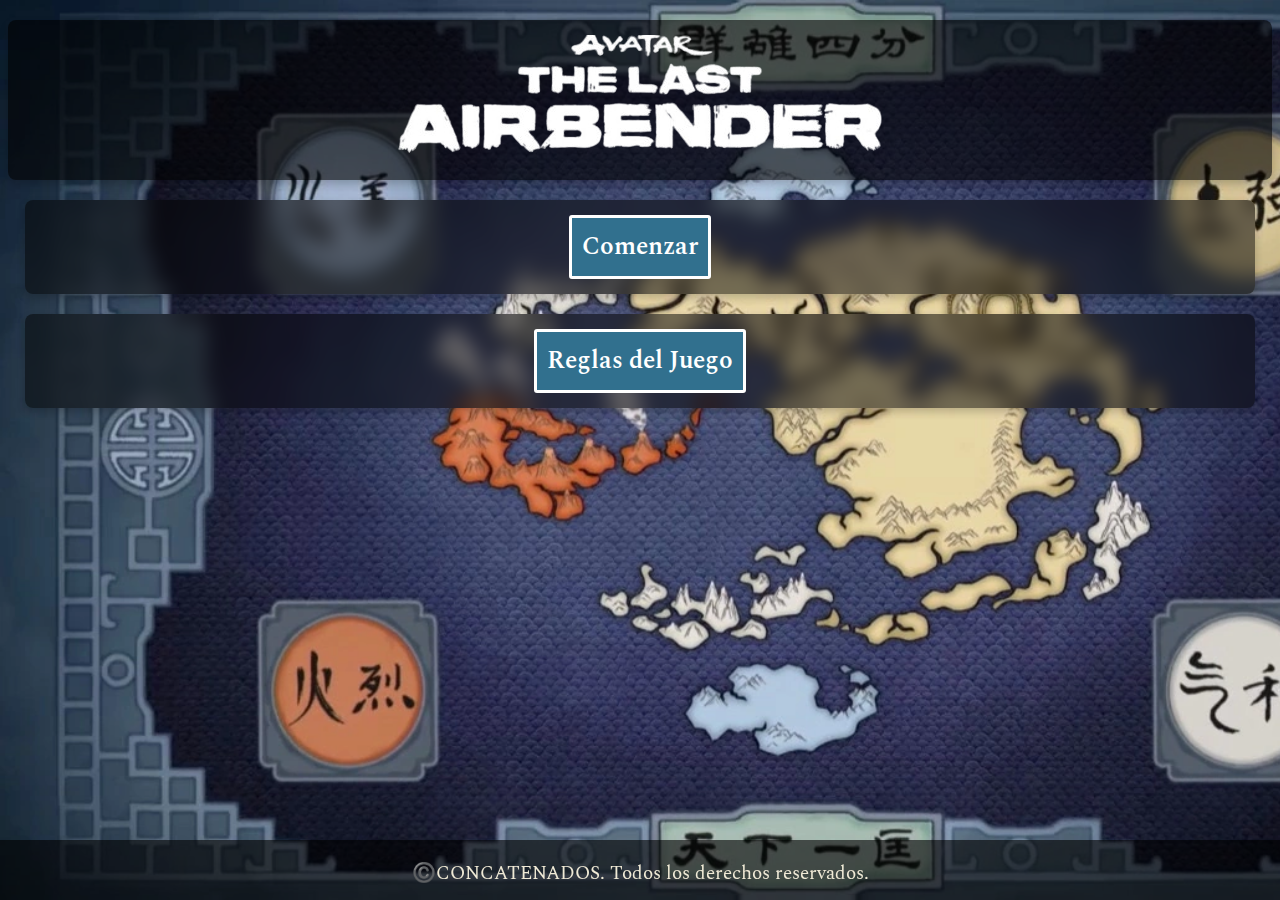
<file: index.html>
<!DOCTYPE html>
<html>
    <head>
        <meta charset="utf-8" />
        <title>LA LEYENDA DE AANG: AVATAR</title>
        <link rel="stylesheet" href="css/styles.css">
        <link rel="preconnect" href="https://fonts.googleapis.com">
        <link rel="preconnect" href="https://fonts.gstatic.com" crossorigin>
        <link href="https://fonts.googleapis.com/css2?family=Spectral:ital,wght@0,200;0,300;0,400;0,500;0,600;0,700;0,800;1,200;1,300;1,400;1,500;1,600;1,700;1,800&display=swap" rel="stylesheet">
        
     </head>
    <body style="background-image: url('assets/Mundo_Avatar_Mapa.webp')">
        <div class="title-overlay" id="title-overlay">
            <img src="assets/9b93a2e5dd6ddd5446a7f1fc2b48423b-removebg-preview.png" alt="" sizes="50%">
        </div>
        
        <div class="contenedor">
            <section id="seleccionar-personaje">
            
                <button id="boton-comenzar">Comenzar</button>
                
                <div class="pj-select" id="pj-select" style="display: none;">
                    <div class="title" id="title">
                        <h2>Elige tu Personaje</h2>
                    </div>
    
                    <div class="pj-container" id="pj-container">
                        <label id="Zuko">
                            <input type="radio" name="personaje" id="Zuko"/> <!-- name es para agrupar todos los inputs y poder seleccionar-->
                            <img src="assets/zuko (2).png">
                            <p>Zuko</p>
                        </label> <!--Esta etiqueta es para darle un indicador a los usuarios de que están seleccionando-->
                        
                        
                        
                        <label id="Katara">
                            <input type="radio" name="personaje" id="Katara"/> <!--Acá van los personajes-->
                            <img src="assets/katara (2).png">
                            <p>Katara</p>
                        </label> <!--El atributo for ayuda a vincular un label con un imput a través del mismo id-->
                        
                        
                        
                        <label id="Aang">
                            <input type="radio" name="personaje" id="Aang"/> <!--Le damos un atributo id para saber cual es el valor de cada uno-->
                            <img src="assets/aang (2).png">
                            <p>Aang</p>
                        </label>
                        
                        <label id="Zokka">
                            <input type="radio" name="personaje" id="Zokka"/>
                            <img src="assets/zoka.png">
                            <p>Zokka</p>
                        </label>
    
                        <label id="Toph">
                            <input type="radio" name="personaje" id="Toph"/>
                            <img src="assets/toph (2).png">
                            <p>Toph</p>
                        </label>
    
                    </div>
    
                    <div class="select-btn" id="select-btn">
                        <button id="boton-personaje">Seleccionar</button> <!-- El botón para seleccionar el personaje-->
                    </div>
    
                </div>
               
            </section>
    
            <section id="reglas">
                <button id="boton-reglas">Reglas del Juego</button>
                <div class="texto-reglas" id="texto-reglas" style="display: none;">
                    <div class="reglas-contenedor" id="reglas-contenedor">
                        <p>
                            
        
                                1. Selección de Personajes:
        
                            <ul>
                                <p>El jugador elige uno de los cuatro personajes: Zuko, Katara, Aang, o Toph.</p>
                                <p>El enemigo es asignado aleatoriamente de entre estos personajes.</p>
                            </ul>
        
                                2. Ataques:
        
                            <ul>
                                <p>El jugador elige entre tres ataques: Puño, Patada, y Barrida.</p>
                                <p>El enemigo elige su ataque aleatoriamente.</p>
                            </ul>
        
                                3. Reglas del Combate:
        
                            <ul>
                                <p>Empate: Si ambos eligen el mismo ataque.</p>
                                <p>Victoria del Jugador:
                                    <ul>
                                        <p> - Puño vence a Barrida.</p>
                                        <p> - Patada vence a Puño.</p>
                                        <o> - Barrida vence a Patada.</o>
                                    </ul>
                                </p>
                                <p>Derrota del Jugador: Cualquier otra combinación.</p>
                            </ul>
        
                                4. Vidas:
        
                            <ul>
                                <p>Ambos comienzan con 3 vidas.</p>
                                <p>Perder un combate disminuye una vida.</p>
                            </ul>
        
                                5. Fin del Juego:
        
                            <ul>
                                <p>Victoria del Jugador: Enemigo pierde todas sus vidas.</p>
                                <p>Derrota del Jugador: Jugador pierde todas sus vidas.</p>
                                <p>Se deshabilitan los botones de ataque y se muestra un botón para reiniciar el juego.</p>
                            </ul>
        
                                6. Reinicio del Juego:
        
                            <ul>
                                <p>El jugador puede reiniciar el juego, recargando la página.</p>
                            </ul>
                        </p>
                    </div>
                </div>
            </section>
    
            <section id="seleccionar-ataque" style="display: none;">
                <h2>Elige tu ataque</h2> <!--Se puede utilizar varias veces-->
                <p>Tu personaje <span id="personaje-jugador"></span> tiene <span id="vida-jugador"></span> vidas.</p> <!--Pero esto debe ser dinamico, necesitamos que cambie-->
                <p>El personaje <span id="personaje-enemigo"></span> del enemigo tiene <span id="vida-enemigo"></span> vidas.</p> <!--Con la etiqueta spam vamos a modificar el 3 con JS-->
                <div id="btn-atq">
                    <button class="btn-atq" id="boton-punio">Punio ✊</button>
                    <button class="btn-atq" id="boton-patada">Patada 🦵</button>
                    <button class="btn-atq" id="boton-barrida">Barrida 🌪️</button>
                </div>
                <div id="reiniciar" style="display: none;">
                    <button id="boton-reiniciar" onclick="reiniciarJuego()" >Reiniciar</button>
                </div>
                
            </section>
    
            <section class="mensajes" id="mensajes" style="display: none; max-height: 200px; overflow-y: auto;"> <!--Será un párrafo dinamico-->
                
            </section>
        </div>
       

        <script src="js/avatar.js"></script>
        <footer>
            <div class="footer-container" id="footer-container">
                <p class="footer-text" id="footer-text">©️CONCATENADOS. Todos los derechos reservados.</p>
            </div>
        </footer>
    </body>
    
</html>
</file>
<file: css/styles.css>
/* Estilos generales */

html {
    height: 100%;
}

body {
    display: block;
    text-align: center;
    font-family: "Spectral", serif;
    font-weight: 400;
    font-style: normal;
    font-size: larger;
    background-color: #1C3B54; 
    background-repeat: no-repeat;
    background-size: cover;
    color: #F0EAD6; 
    overflow: hidden;
}

section {
    margin: 20px auto;
    padding: 15px;
    max-width: 1000px;
    background-color: rgba(0, 0, 0, 0.5);
    backdrop-filter: blur(10px);
    border-radius: 8px;
    box-shadow: 0 4px 8px rgba(0, 0, 0, 0.2);
    z-index: 50;
}

#contenedor {
    max-height: 100vh;
    display: grid;
    justify-content: center;
    align-items: center;
}

button {
    
    background-color: #31708E; 
    color: #FFF; 
    border: 3px solid #ffffff;
    width: auto;
    cursor: pointer;
    text-align: center;
    border-radius: 3px;
    display: inline-flex;
    font-family: inherit;
    font-size: 25px;
    font-weight: 600;
    padding: 7px 18px;
    transition: 1s ease;
    z-index: 50;
    padding: 10px;
    
}

button:hover {
    transition:all;
    transition-duration: 1s;
    background-color: #A23B3B;
}

label {
    padding: 20px;
    border-radius: 3px;
}

h2 {
    color: #F0EAD6;
    margin: 10px
}

i {
    position: absolute;
    background: #e6b8db;
    border-radius: 50%;
    box-shadow: inset 0 -1px 1px rgb(114, 114, 114);
    filter: blur(2px);
    top: -10px;
    animation: petalos linear infinite;
}

@keyframes petalos {
    0% {
        top: -10px;
    }
    100% {
        top: calc(100vh + 50px);
    }
}

/* Título*/
#title-overlay {
    height: 130px;
    background-color: rgba(0, 0, 0, 0.6);
    opacity: 1;
    margin: 20px auto;
    padding: 15px;
    border-radius: 8px;
    box-shadow: 0 4px 8px rgba(0, 0, 0, 0.2); 
}

#title-overlay img {
    position: relative;
}

/* Botón Comenzar*/
#seleccionar-personaje {
    text-align: center;
}
/* Reglas*/

.reglas-contenedor {
    max-height: 40vh; /* Establece una altura fija para el contenedor */
    overflow-y: auto; /* Activa el scroll vertical */
    padding: 5px;
    border: 3px solid #18395f; /* Borde opcional para visibilidad */
    background-color: rgb(39, 76, 119, 0.5); /* Color de fondo opcional */
}

.texto-reglas {
    padding: 20px;
}

.texto-reglas p {
    text-align: center;
}

/* Personaliza la barra de scroll */
.reglas-contenedor::-webkit-scrollbar {
    width: 12px; /* Ancho de la barra de scroll */
}

/* Personaliza la pista de la barra de scroll (el fondo) */
.reglas-contenedor::-webkit-scrollbar-track {
    background: #417dc2; /* Color de fondo de la pista */
    border-radius: 10px; /* Bordes redondeados */
}

/* Personaliza el "dedo" o "thumb" (la parte que se arrastra) */
.reglas-contenedor::-webkit-scrollbar-thumb {
    background: #142c49; /* Color del thumb */
    border-radius: 10px; /* Bordes redondeados */
}

/* Personaliza el thumb cuando está en hover (cuando el mouse pasa por encima) */
.reglas-contenedor::-webkit-scrollbar-thumb:hover {
    background: #555; /* Color del thumb cuando está en hover */
}

/* Opcional: Personaliza las esquinas de la barra de scroll */
.reglas-contenedor::-webkit-scrollbar-corner {
    background: #f1f1f1; /* Color de las esquinas, donde se cruzan las barras de scroll */
}

.mensajes::-webkit-scrollbar {
    width: 12px; /* Ancho de la barra de scroll */
}

/* Personaliza la pista de la barra de scroll (el fondo) */
.mensajes::-webkit-scrollbar-track {
    background: #417dc2; /* Color de fondo de la pista */
    border-radius: 10px; /* Bordes redondeados */
}

/* Personaliza el "dedo" o "thumb" (la parte que se arrastra) */
.mensajes::-webkit-scrollbar-thumb {
    background: #142c49; /* Color del thumb */
    border-radius: 10px; /* Bordes redondeados */
}

/* Personaliza el thumb cuando está en hover (cuando el mouse pasa por encima) */
.mensajes::-webkit-scrollbar-thumb:hover {
    background: #555; /* Color del thumb cuando está en hover */
}

/* Opcional: Personaliza las esquinas de la barra de scroll */
.mensajes::-webkit-scrollbar-corner {
    background: #f1f1f1; /* Color de las esquinas, donde se cruzan las barras de scroll */
}

/*Elección de pj*/
#pj-select {
    display: block;
}

#pj-container {
    display: inline-flex;
    justify-items: center; /* Centra las imágenes horizontalmente */
}

#pj-container img {
    max-width: 100px;
    flex-grow: 1;
    object-fit: cover;
    opacity: .8;
    transition: 1s ease;
}

#pj-container label {
    padding: 20px;
    border-radius: 3px;
    border: 3px solid transparent; /* Borde inicial transparente */
    transition: .5s ease;
    display: inline-block;
    cursor: pointer;
}

#pj-container label:hover {
    cursor: pointer;
    opacity: 1;
    filter: contrast(110%);
    transition: all;
    transition-duration: 1s;
}

#Zuko:hover {
    transition: all;
    transition-duration: 1s;
    background-color: #9D2A25;
}



#Katara:hover {
    transition: all;
    transition-duration: 1s;
    background-color: #4A6BAF;
}

#Aang:hover {
    transition: all;
    transition-duration: 1s;
    background-color: #f3ad22;
}

#Zokka:hover {
    transition: all;
    transition-duration: 1s;
    background-color: #8787a0;
}

#Toph:hover {
    transition: all;
    transition-duration: 1s;
    background-color: #266E30;
}



label p {
    font-size: 25px;
    margin: 0;
}


input[type="radio"] {
   display: none;
}



#boton-personaje {
    grid-column: span 2; /* El botón ocupará todo el ancho de ambas columnas */
    margin-top: 20px;
}

/* Juego */

.btn-atq {
    margin: 10px;
}

#boton-reiniciar {
    background-color: #A23B3B; 
    padding: 10px 20px;
    border-radius: 5px;
}

/*Footer*/

footer {
    background-color: rgba(0, 0, 0, 0.6);
    opacity: 1;
    width: 100%;
    height: 60px;
    position: fixed;
    bottom: 0;
    left: 0;
    right: 0;
}

footer p {
    text-align: center;
    display: flex;
    justify-content: center;
    align-items: center;
}



/* Estilos responsivos */



@media(min-width:1200px){
    
     /* Aquí puedes ajustar márgenes, tamaños de fuente, etc. */
     body {
        font-size: larger;
        
    }
    
    

    section {
        max-width: 1200px; /* Ampliar el contenedor principal */
    }
    
}

@media(max-width:1199px) and (min-width: 992px){
    
    body {
        font-size: large;
        background-repeat:repeat-y;
        background-size:auto;
    }
    
    #pj-container img {
        width: 90px; /* Reducir un poco el tamaño de las imágenes */
    }

    section {
        max-width: 900px; /* Ajustar el ancho máximo */
        padding: 10px;
    }
    
    footer p {
        font-size: 14px; /* Ajustar el tamaño de fuente del footer */
    }

}

@media(max-width:992px) {

    body {
        height: auto;
        display: block;
        font-size:larger;
        background-clip:padding-box;
        background-repeat:no-repeat;
        background-size: cover;
        background-position: center;
    }

    button {
        max-width: auto;
    }
    
    #pj-container img {
        width: 80px; /* Ajustar tamaño de imágenes */
    }

    section {
        display: grid;
        place-items: center;
        max-width: 720px; /* Ajustar el ancho máximo */
        padding: 8px;

    }

    footer {
        height: 100px;
    }
    
    footer p {
        font-size: 20px;
    }

    #title-overlay {
        width: auto;
        height: auto;
     }

    #title-overlay img {
       width: 100%;
       height: auto;
    }

    
    
}

@media(max-width: 700px) {

    body {
        height: auto;
        display: block;
        font-size:larger;
        background-clip:padding-box;
        background-repeat:no-repeat;
        background-size: cover;
        background-position: center;
    }

    button {
        max-width: auto;
    }

    .contenedor {
        max-height: 100vh;
    }

    #pj-container {
        display: block;
        
    }
    
    #pj-container img {
        max-width: 40px; /* Ajustar tamaño de imágenes */
    }

    section {
        display: grid;
        place-items: center;
        max-width: 720px; /* Ajustar el ancho máximo */
        padding: 8px;

    }

    footer {
        height: 100px;
    }
    
    footer p {
        font-size: 20px;
    }

    #title-overlay {
        width: auto;
        height: auto;
     }

    #title-overlay img {
       width: 100%;
       height: auto;
    }

}
</file>
